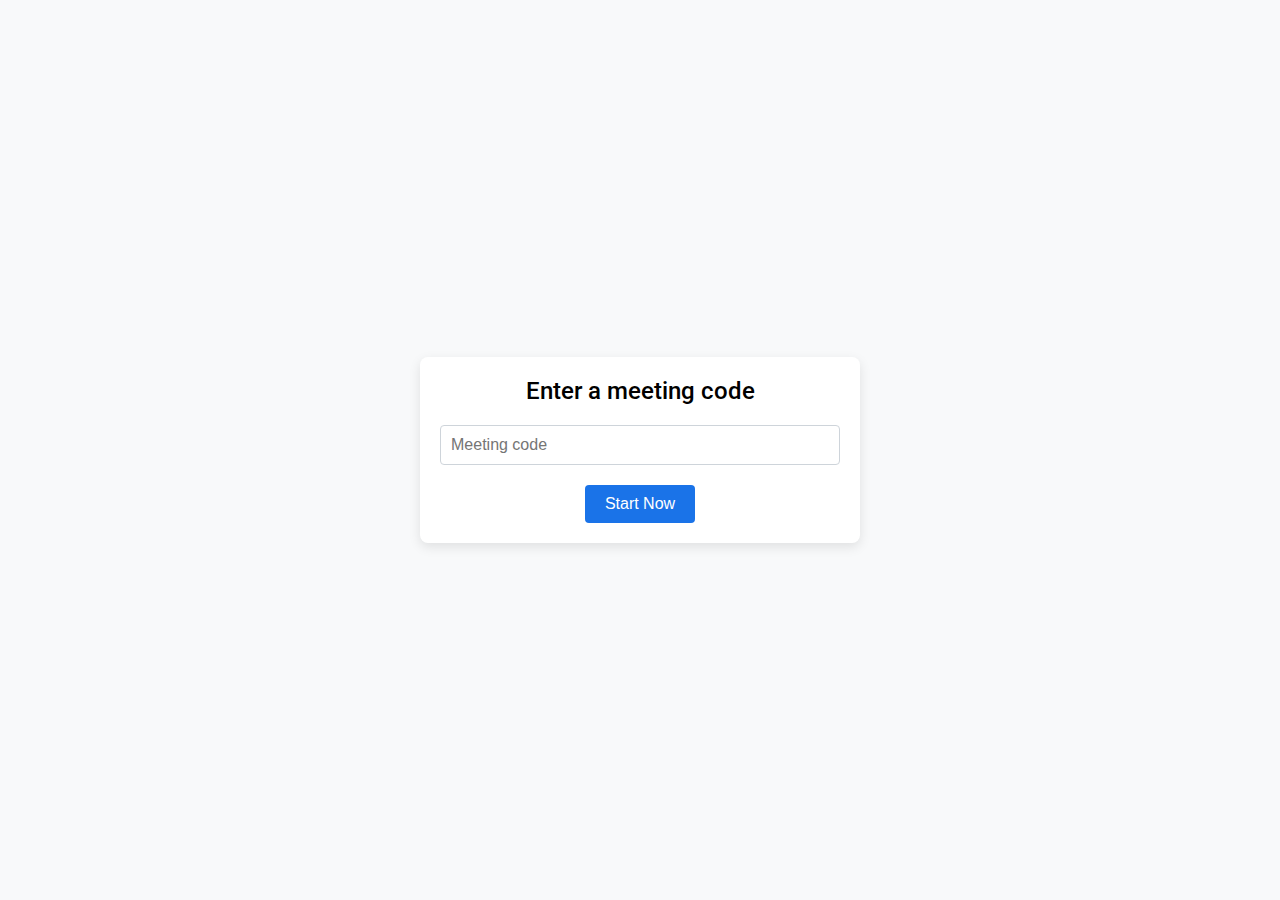
<file: web_app/door.html>
<!DOCTYPE html>
<html lang="en">
<head>
    <meta charset="UTF-8">
    <meta name="viewport" content="width=device-width, initial-scale=1.0">
    <title>Join Meeting</title>
    <link href="https://fonts.googleapis.com/css2?family=Roboto:wght@400;500;700&display=swap" rel="stylesheet">
    <style>
        body {
            font-family: 'Roboto', sans-serif;
            background-color: #f8f9fa;
            margin: 0;
            padding: 0;
            display: flex;
            justify-content: center;
            align-items: center;
            height: 100vh;
        }

        .container {
            background-color: white;
            box-shadow: 0px 4px 12px rgba(0, 0, 0, 0.1);
            border-radius: 8px;
            padding: 20px;
            width: 100%;
            max-width: 400px;
            text-align: center;
        }

        .logo {
            margin-bottom: 20px;
        }

        .logo img {
            width: 100px;
        }

        .title {
            font-size: 24px;
            font-weight: 500;
            margin-bottom: 20px;
        }

        .input-group {
            display: flex;
            align-items: center;
            margin-bottom: 20px;
        }

        .input-group input {
            width: 100%;
            padding: 10px;
            border: 1px solid #ced4da;
            border-radius: 4px;
            font-size: 16px;
        }

        .join-btn {
            background-color: #1a73e8;
            color: white;
            padding: 10px 20px;
            border: none;
            border-radius: 4px;
            font-size: 16px;
            cursor: pointer;
            transition: background-color 0.3s;
        }

        .join-btn:hover {
            background-color: #155ab6;
        }
    </style>
</head>
<body>
    <div class="container">
        <div class="title">Enter a meeting code</div>
        <form id="meetingForm">
            <div class="input-group">
                <input type="text" name="meeting_code" id="meetingCode" placeholder="Meeting code" required>
            </div>
            <button type="submit" class="join-btn">Start Now</button>
        </form>
    </div>

    <script>
        document.getElementById('meetingForm').addEventListener('submit', function(e) {
            e.preventDefault();
            const meetingCode = document.getElementById('meetingCode').value;
            sessionStorage.setItem('meetingCode', meetingCode);
            window.location.href = 'room.html';
        });
    </script>
</body>
</html>
</file>
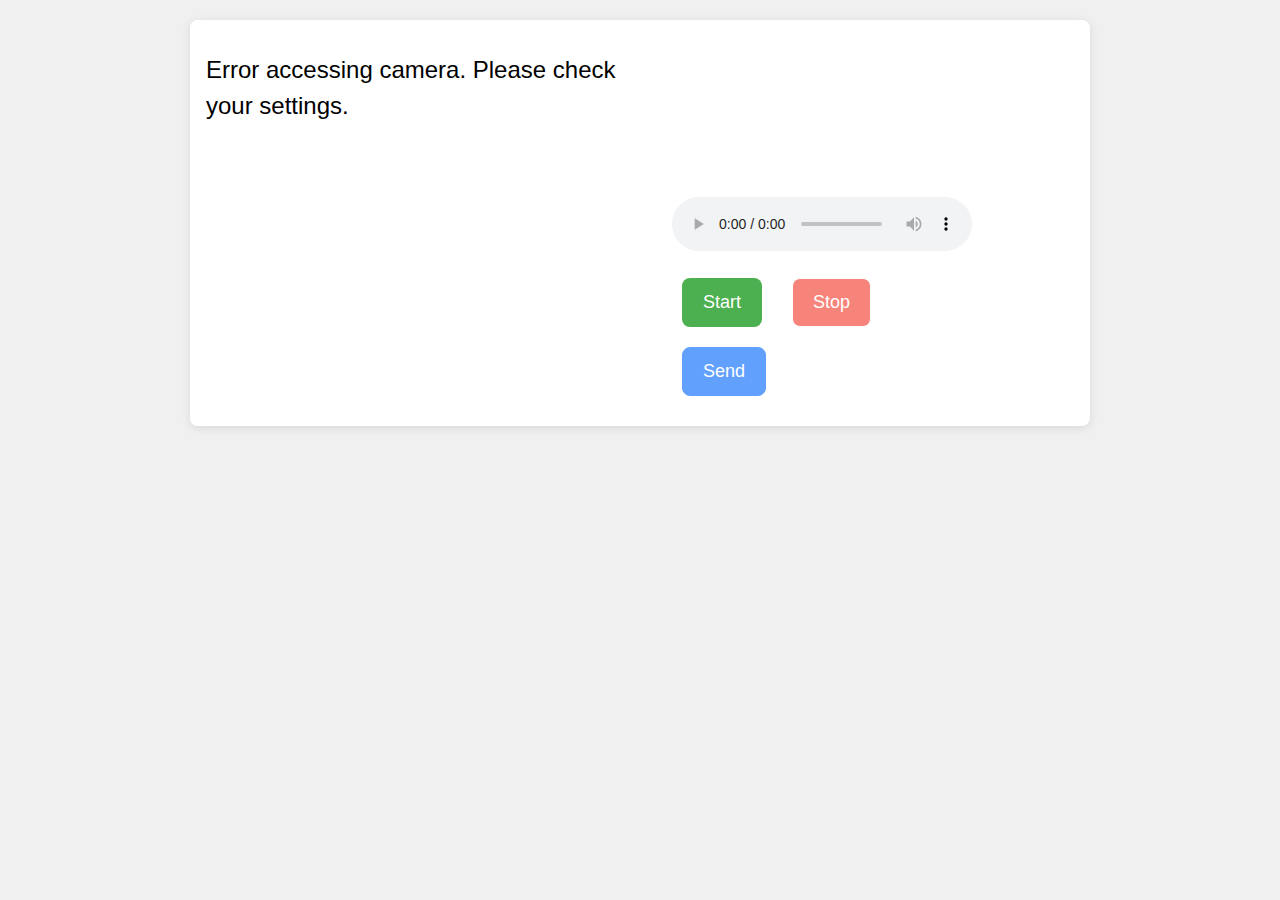
<file: web_app/room.html>
<!DOCTYPE html>
<html lang="en">

<head>
    <meta charset="UTF-8">
    <meta name="viewport" content="width=device-width, initial-scale=1.0">
    <title>Interview</title>
    <link rel="stylesheet" href="https://cdn.jsdelivr.net/npm/bootstrap@5.3.3/dist/css/bootstrap.min.css">
    <style>
        body {
            font-family: Arial, sans-serif;
            margin: 0;
            background-color: #f0f0f0;
        }
        
        #video-container {
            justify-content: center;
            margin: 20px;
            width: 100%;
            height: 100%;
            display: block;
        }

        video {
            width: 85%;
            border-radius: 10px;
        }

        .video-area {
            background-color: #ffffff;
            height: 100%;
            color: rgb(0, 0, 0);
            font-size: 24px;
            padding: 2rem 1rem;
        }

        .container {
            max-width: 900px;
            margin: 20px auto;
            background-color: #fff;
            border-radius: 8px;
            box-shadow: 0 2px 10px rgba(0, 0, 0, 0.1);
            overflow: hidden;
        }

        button {
            margin: 10px;
            padding: 10px 20px;
            font-size: 16px;
            cursor: pointer;
        }

                .btn {
            padding: 10px 20px;
            font-size: 18px;
            border-radius: 8px;
            cursor: pointer;
        }

        .btn-start {
            background-color: #4caf50;
            color: white;

        }
        .btn-stop {
            background-color: #f44336 !important;
            color: white !important;
            margin-left: 10px;
        }

        .flex {
            display: flex;
            align-items: center;
            gap: 10px;
            margin-top: 10px;
        }

        .response-area {
            margin-top: 2rem;
        }

        .response-area p {
            font-size: 1rem;
        }

        #loading {
            display: none;
            text-align: center;
            padding: 20px;
            font-size: 18px;
        }
    </style>
</head>

<body>
    <div class="container">
        <div class="row items-start p-0">
            <div class="col-md-6 p-0">
                <div class="video-area">
                    <b>AI Interviewer</b>
                    <p id="interviewText"></p>
                    <audio id="audioPlayer" controls autoplay></audio>
                </div>
            </div>
            <div class="col-md-6">
                <div id="video-container">
                    <video id="webcam" autoplay></video>
                    <form id="interviewForm">
                        <audio id="audioPlayback" controls></audio>
                        <div class="flex">
                            <button type="button" id="startRecord" class="btn btn-start">Start</button>
                            <button type="button" id="stopRecord" class="btn btn-stop" disabled>Stop</button>
                        </div>
                        <button type="submit" id="sendAudio" class="btn btn-primary" disabled>Send</button>
                    </form>
                </div>
            </div>
        </div>
    </div>
        <!-- <script>
            document.getElementById('interviewForm').onsubmit = async function (event) {
                event.preventDefault();

                // Get form data
                const formData = new FormData();
                const applicantCode = document.getElementById('applicantCode').value;
                const audioFile = document.getElementById('audioFile').files[0];

                formData.append('audio', audioFile);

                try {
                    const response = await fetch(`https://cognitive-dagmar-emekadefirst-156954a7.koyeb.app/interview/${applicantCode}`, {
                        method: 'POST',
                        body: formData
                    });

                    const data = await response.json();

                    // Display the interview text
                    document.getElementById('interviewText').textContent = data.text;

                    // Set the audio source and playback rate
                    const audioPlayer = document.getElementById('audioPlayer');
                    audioPlayer.src = data.audio_url;
                    audioPlayer.playbackRate = 1.75;

                    // Play the audio
                    audioPlayer.play();
                } catch (error) {
                    console.error('Error starting interview:', error);
                }
            }
        </script> -->
        <script>
            const meetingCode = sessionStorage.getItem('meetingCode');
            const video = document.getElementById('webcam');
                navigator.mediaDevices.getUserMedia({ video: true })
                    .then(stream => {
                        video.srcObject = stream;
                        video.onloadedmetadata = () => video.play();
                    })
                    .catch(error => {
                        console.error('Error accessing camera:', error);
                        document.querySelector('.video-area').textContent = 'Error accessing camera. Please check your settings.';
                    });

            // fetch data
            async function startInterview() {
                try {
                    const response = await fetch(`https://cognitive-dagmar-emekadefirst-156954a7.koyeb.app/interview/${meetingCode}`, {
                        method: 'POST',
                        headers: {
                            'Content-Type': 'application/json'
                        },
                    });

                    const data = await response.json();
                    document.getElementById('interviewText').textContent = data.text;
                    const audioPlayer = document.getElementById('audioPlayer');
                    audioPlayer.src = data.audio_url;
                    audioPlayer.playbackRate = 1.25;
                    audioPlayer.play();
                } catch (error) {
                    console.error('Error starting interview:', error);
                }
            }
            window.onload = startInterview;
        </script>
        <script>
            let mediaRecorder;
            let audioChunks = [];

            const startButton = document.querySelector('.flex button:nth-child(1)');
            const stopButton = document.querySelector('.flex button:nth-child(2)');
            const sendButton = document.querySelector('#video-container button:last-child');
            const audioPlayer = document.getElementById('audioPlayer');

            startButton.onclick = async () => {
                audioChunks = [];
                const stream = await navigator.mediaDevices.getUserMedia({ audio: true });
                mediaRecorder = new MediaRecorder(stream);

                mediaRecorder.ondataavailable = (event) => {
                    audioChunks.push(event.data);
                };

                mediaRecorder.onstop = () => {
                    const audioBlob = new Blob(audioChunks, { type: 'audio/webm' });
                    const audioUrl = URL.createObjectURL(audioBlob);
                    audioPlayer.src = audioUrl;  // Set the source to allow playback
                    sendButton.disabled = false;
                };

                mediaRecorder.start();
                startButton.disabled = true;
                stopButton.disabled = false;
            };

            stopButton.onclick = () => {
                mediaRecorder.stop();
                startButton.disabled = false;
                stopButton.disabled = true;
            };

            sendButton.onclick = async function () {
                const formData = new FormData();
                const meetingCode = sessionStorage.getItem('meetingCode');

                const audioBlob = new Blob(audioChunks, { type: 'audio/webm' });
                formData.append('audio', audioBlob, 'recording.webm');

                try {
                    const response = await fetch(`https://cognitive-dagmar-emekadefirst-156954a7.koyeb.app/interview/${meetingCode}`, {
                        method: 'POST',
                        body: formData
                    });

                    const data = await response.json();

                    // Display the interview text
                    document.getElementById('interviewText').textContent = data.text;

                    // Set the audio source and playback rate
                    audioPlayer.src = data.audio_url;
                    audioPlayer.playbackRate = 1.75;

                    // Play the audio
                    audioPlayer.play();
                } catch (error) {
                    console.error('Error starting interview:', error);
                }
            };
        </script>
</body>
</file>
